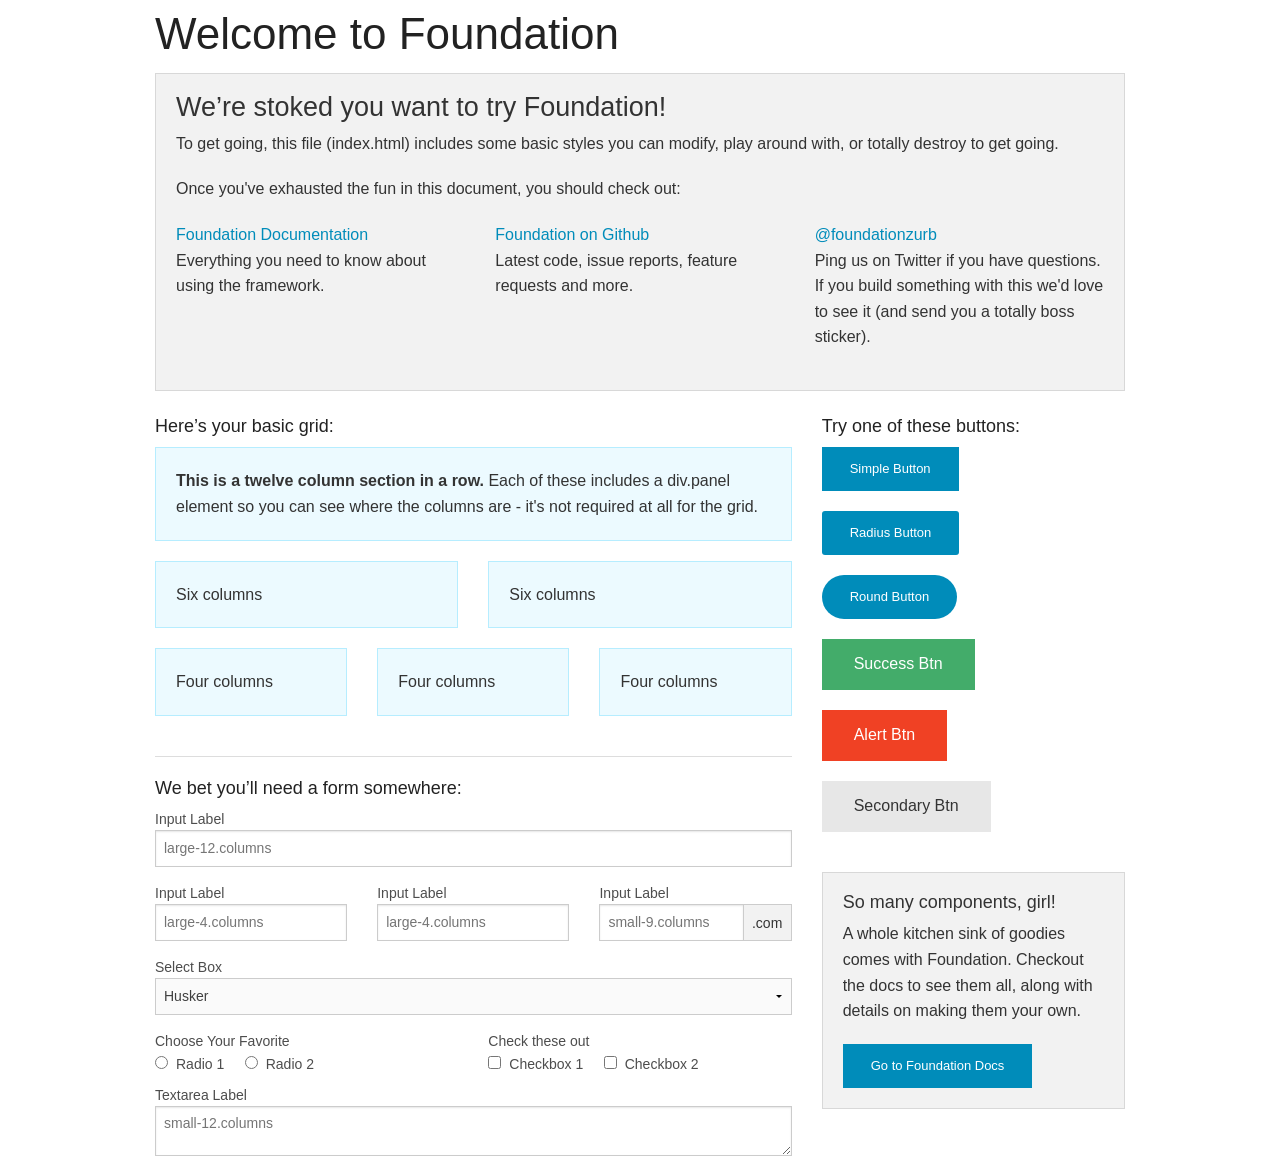
<file: web/foundation-5.4.7/index.html>
<!doctype html>
<html class="no-js" lang="en">
  <head>
    <meta charset="utf-8" />
    <meta name="viewport" content="width=device-width, initial-scale=1.0" />
    <title>Foundation | Welcome</title>
    <link rel="stylesheet" href="css/foundation.css" />
    <script src="js/vendor/modernizr.js"></script>
  </head>
  <body>
    
    <div class="row">
      <div class="large-12 columns">
        <h1>Welcome to Foundation</h1>
      </div>
    </div>
    
    <div class="row">
      <div class="large-12 columns">
      	<div class="panel">
	        <h3>We&rsquo;re stoked you want to try Foundation! </h3>
	        <p>To get going, this file (index.html) includes some basic styles you can modify, play around with, or totally destroy to get going.</p>
	        <p>Once you've exhausted the fun in this document, you should check out:</p>
	        <div class="row">
	        	<div class="large-4 medium-4 columns">
	    		<p><a href="http://foundation.zurb.com/docs">Foundation Documentation</a><br />Everything you need to know about using the framework.</p>
	    	</div>
	        	<div class="large-4 medium-4 columns">
	        		<p><a href="http://github.com/zurb/foundation">Foundation on Github</a><br />Latest code, issue reports, feature requests and more.</p>
	        	</div>
	        	<div class="large-4 medium-4 columns">
	        		<p><a href="http://twitter.com/foundationzurb">@foundationzurb</a><br />Ping us on Twitter if you have questions. If you build something with this we'd love to see it (and send you a totally boss sticker).</p>
	        	</div>        
					</div>
      	</div>
      </div>
    </div>

    <div class="row">
      <div class="large-8 medium-8 columns">
        <h5>Here&rsquo;s your basic grid:</h5>
        <!-- Grid Example -->

        <div class="row">
          <div class="large-12 columns">
            <div class="callout panel">
              <p><strong>This is a twelve column section in a row.</strong> Each of these includes a div.panel element so you can see where the columns are - it's not required at all for the grid.</p>
            </div>
          </div>
        </div>
        <div class="row">
          <div class="large-6 medium-6 columns">
            <div class="callout panel">
              <p>Six columns</p>
            </div>
          </div>
          <div class="large-6 medium-6 columns">
            <div class="callout panel">
              <p>Six columns</p>
            </div>
          </div>
        </div>
        <div class="row">
          <div class="large-4 medium-4 small-4 columns">
            <div class="callout panel">
              <p>Four columns</p>
            </div>
          </div>
          <div class="large-4 medium-4 small-4 columns">
            <div class="callout panel">
              <p>Four columns</p>
            </div>
          </div>
          <div class="large-4 medium-4 small-4 columns">
            <div class="callout panel">
              <p>Four columns</p>
            </div>
          </div>
        </div>
        
        <hr />
                
        <h5>We bet you&rsquo;ll need a form somewhere:</h5>
        <form>
				  <div class="row">
				    <div class="large-12 columns">
				      <label>Input Label</label>
				      <input type="text" placeholder="large-12.columns" />
				    </div>
				  </div>
				  <div class="row">
				    <div class="large-4 medium-4 columns">
				      <label>Input Label</label>
				      <input type="text" placeholder="large-4.columns" />
				    </div>
				    <div class="large-4 medium-4 columns">
				      <label>Input Label</label>
				      <input type="text" placeholder="large-4.columns" />
				    </div>
				    <div class="large-4 medium-4 columns">
				      <div class="row collapse">
				        <label>Input Label</label>
				        <div class="small-9 columns">
				          <input type="text" placeholder="small-9.columns" />
				        </div>
				        <div class="small-3 columns">
				          <span class="postfix">.com</span>
				        </div>
				      </div>
				    </div>
				  </div>
				  <div class="row">
				    <div class="large-12 columns">
				      <label>Select Box</label>
				      <select>
				        <option value="husker">Husker</option>
				        <option value="starbuck">Starbuck</option>
				        <option value="hotdog">Hot Dog</option>
				        <option value="apollo">Apollo</option>
				      </select>
				    </div>
				  </div>
				  <div class="row">
				    <div class="large-6 medium-6 columns">
				      <label>Choose Your Favorite</label>
				      <input type="radio" name="pokemon" value="Red" id="pokemonRed"><label for="pokemonRed">Radio 1</label>
				      <input type="radio" name="pokemon" value="Blue" id="pokemonBlue"><label for="pokemonBlue">Radio 2</label>
				    </div>
				    <div class="large-6 medium-6 columns">
				      <label>Check these out</label>
				      <input id="checkbox1" type="checkbox"><label for="checkbox1">Checkbox 1</label>
				      <input id="checkbox2" type="checkbox"><label for="checkbox2">Checkbox 2</label>
				    </div>
				  </div>
				  <div class="row">
				    <div class="large-12 columns">
				      <label>Textarea Label</label>
				      <textarea placeholder="small-12.columns"></textarea>
				    </div>
				  </div>
				</form>
      </div>     

      <div class="large-4 medium-4 columns">
			  <h5>Try one of these buttons:</h5>
			  <p><a href="#" class="small button">Simple Button</a><br/>
        <a href="#" class="small radius button">Radius Button</a><br/>
        <a href="#" class="small round button">Round Button</a><br/>            
        <a href="#" class="medium success button">Success Btn</a><br/>
        <a href="#" class="medium alert button">Alert Btn</a><br/>
        <a href="#" class="medium secondary button">Secondary Btn</a></p>           
				<div class="panel">
        	<h5>So many components, girl!</h5>
        	<p>A whole kitchen sink of goodies comes with Foundation. Checkout the docs to see them all, along with details on making them your own.</p>
        	<a href="http://foundation.zurb.com/docs/" class="small button">Go to Foundation Docs</a>          
        </div>
      </div>
    </div>
    
    <script src="js/vendor/jquery.js"></script>
    <script src="js/foundation.min.js"></script>
    <script>
      $(document).foundation();
    </script>
  </body>
</html>
</file>
